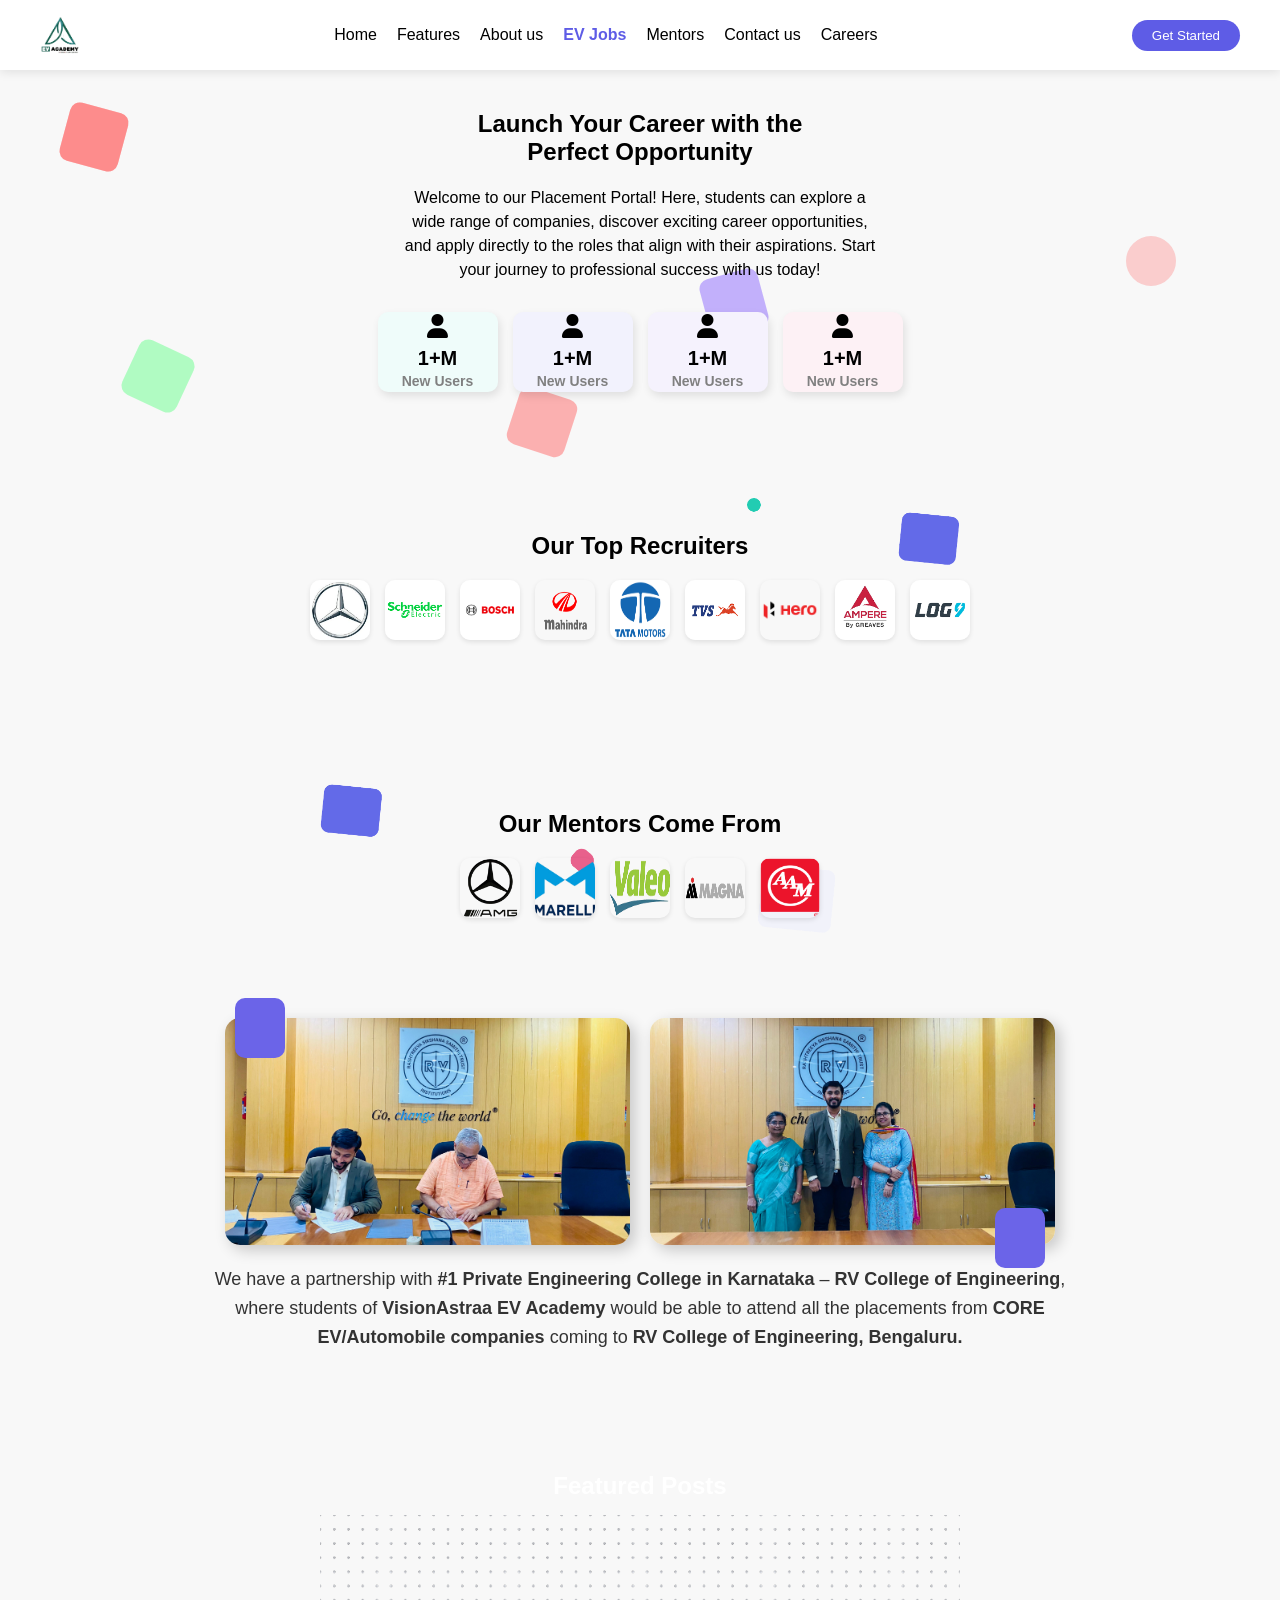
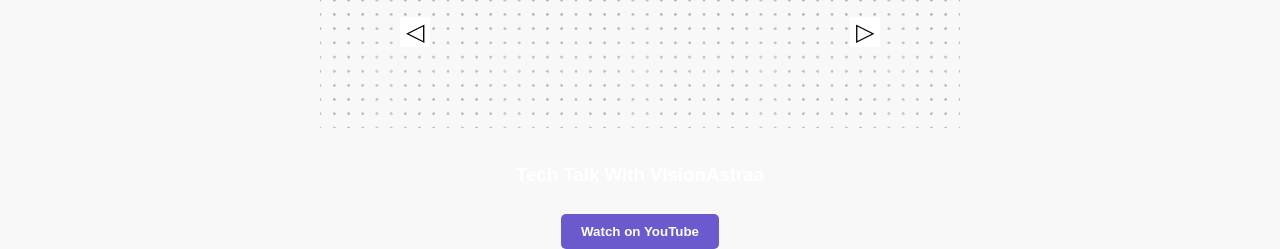
<file: Brunda/index.html>
<!DOCTYPE html>
<html lang="en">
<head>
    <meta charset="UTF-8">
    <meta name="viewport" content="width=device-width, initial-scale=1.0">
    <title>Vision Astraa</title>
    <link rel="stylesheet" href="style.css">
    <link rel="stylesheet" href="https://cdnjs.claoudflare.com/ajax/libs/font-awesome/6.0.0/css/all.min.css">
</head>
<body>

    <header>
        <div class="logo">
            <img src="images/VisionAstra_Logo.png" alt="Vision Astraa Logo">
        </div>
        <nav>
            <ul>
                <li><a href="#">Home</a></li>
                <li><a href="#">Features</a></li>
                <li><a href="#">About us</a></li>
                <li><a href="#" class="active">EV Jobs</a></li>
                <li><a href="#">Mentors</a></li>
                <li><a href="#">Contact us</a></li>
                <li><a href="#">Careers</a></li>
            </ul>
        </nav>
        <button class="get-started">Get Started</button>
    </header>    
    <div class="back-box">
        <div class="background-triangle">
          <!-- <img src="triangle-filled-svgrepo-com.svg" alt="Triangle" /> -->
        </div>
  
        <div class="background-box"></div>
        <div class="background-box"></div>
        <div class="background-box"></div>
        <div class="background-box"></div>
        <div class="background-box"></div>
        <div class="background-svg">
          <svg xmlns="http://www.w3.org/2000/svg" viewBox="0 0 512 512">
            <path d="M256 512A256 256 0 1 0 256 0a256 256 0 1 0 0 512z" />
          </svg>
        </div>
      </div>
  

    <section class="hero">
        <h1>Launch Your Career with the <br> Perfect Opportunity</h1>
        <p>Welcome to our Placement Portal! Here, students can explore a <br>
            wide range of companies, discover exciting career opportunities, <br>
            and apply directly to the roles that align with their aspirations. Start <br>
            your journey to professional success with us today!
        </p>

        <!-- New Users Stats in a Row -->
        <div class="stats">
            <div class="stat-box purple">
                <i class="fas fa-user"></i>
                <p>1+M</p>
                <span>New Users</span>
            </div>
            <div class="stat-box green">
                <i class="fas fa-user"></i>
                <p>1+M</p>
                <span>New Users</span>
            </div>
            <div class="stat-box pink">
                <i class="fas fa-user"></i>
                <p>1+M</p>
                <span>New Users</span>
            </div>
            <div class="stat-box blue">
                <i class="fas fa-user"></i>
                <p>1+M</p>
                <span>New Users</span>
            </div>
        </div>
    </section>

    <section class="recruiters">
        <h2>Our Top Recruiters</h2>
        <div class="company-logos">
            <img src="images/mbz.jpeg" alt="Mercedes">
            <img src="images/se.png" alt="Mercedes">
            <img src="images/bosch.jpg" alt="Mercedes">
            <img src="images/mml.png" alt="Mercedes">
            <img src="images/tm.jpg" alt="Mercedes">
            <img src="images/tvs.png" alt="Mercedes">
            <img src="images/hero.png" alt="Mercedes">
            <img src="images/ag.png" alt="Mercedes">
            <img src="images/log9.png" alt="Mercedes">
        </div>
    </section>

    <section class="mentors">
        <h2>Our Mentors Come From</h2>
        <div class="company-logos">
            <img src="images/mercedesamg-removebg-preview.png" alt="mercedes">
                <img src="images/png-transparent-marelli-hd-logo-thumbnail-removebg-preview.png" alt="marelli">
                <img src="images/png-transparent-valeo-hd-logo-thumbnail-removebg-preview.png" alt="valeo">
                <img src="images/Magna-Steyr-Logo-removebg-preview.png" alt="magna">
                <img src="images/aam_logo.png" alt="magna">
        </div>
    </section>
    <section class="partnership">
        <div class="images">
            <img src="images/rv1.jpg" alt="Signing Agreement">
            <img src="images/rv3.jpg" alt="Team at RV College">
        </div>
        <p>
            We have a partnership with <strong>#1 Private Engineering College in Karnataka</strong> – 
            <strong>RV College of Engineering</strong>, where students of 
            <strong>VisionAstraa EV Academy</strong> would be able to attend all the placements from 
            <strong>CORE EV/Automobile companies</strong> coming to 
            <strong>RV College of Engineering, Bengaluru.</strong>
        </p>
    </section>
    
    <!-- Featured Posts Section -->
    <!-- Featured Posts Section -->
<section class="featured-posts">
    <div class="back-box">
        <!-- <div class="background-triangle"> -->
          <!-- <img src="triangle-filled-svgrepo-com.svg" alt="Triangle" /> -->
        <!-- </div>
  
        <div class="background-box"></div>
        <div class="background-box"></div>
        <div class="background-box"></div>
        <div class="background-box"></div>
        <div class="background-box"></div>
        <div class="background-svg">
          <svg xmlns="http://www.w3.org/2000/svg" viewBox="0 0 512 512">
            <path d="M256 512A256 256 0 1 0 256 0a256 256 0 1 0 0 512z" />
          </svg>
        </div> -->
      </div>
    <h2>Featured Posts</h2>
    <div class="carousel-container">
        <button class="prev-btn">&#9665;</button>
        <div class="video-card">
            <iframe 
                width="100%" 
                height="250" 
                src="https://youtube.com/embed/oYDfUTUXxUs" 
                title="Tech Talk with Vision Astraa"
                frameborder="0"
                allow="accelerometer; autoplay; clipboard-write; encrypted-media; gyroscope; picture-in-picture" 
                allowfullscreen>
            </iframe>
        </div>
        <button class="next-btn">&#9655;</button>
    </div>
    <div class="post-description">
        <h3>Tech Talk With VisionAstraa</h3>
        <!-- <p>
            Adipisicing exercitation et amet tempor ipsum non. Ex ex id nostrud dolore
            duis est excepteur fugiat veniam. Qui consectetur sunt magna eiusmod ipsum.
        </p> -->
        <a href="https://www.youtube.com/watch?v=YOUR_VIDEO_ID" target="_blank">
            <button class="watch-btn">Watch on YouTube</button>
        </a>
    </div>
</section>

</body>
</html>

    
</body>
</html>
</file>
<file: Brunda/style.css>
/* General Styles */
body {
    font-family: 'Poppins', sans-serif;
    margin: 0;
    padding: 0;
    text-align: center;
    background-color: #F8F8F8;
    position: relative;
}

header {
    display: flex;
    justify-content: space-between;
    align-items: center;
    padding: 15px 40px;
    background: white;
    box-shadow: 0px 2px 10px rgba(0, 0, 0, 0.1);
    position: relative;
    z-index: 100;
}

.logo {
    display: flex;
    align-items: center;
}

.logo img {
    height: 40px;
    width: auto;
}

nav ul {
    list-style: none;
    display: flex;
    padding: 0;
    margin: 0;
}

nav ul li {
    margin: 0 10px;
}

nav ul li a {
    text-decoration: none;
    color: black;
    font-weight: 500;
}

nav ul li a.active {
    color: #5E5CE6;
    font-weight: bold;
}

.get-started {
    background-color: #5E5CE6;
    color: white;
    padding: 8px 20px;
    border: none;
    border-radius: 20px;
    cursor: pointer;
}
/* Responsive Navbar */
@media (max-width: 768px) {
    header {
        flex-direction: column;
        align-items: center;
        text-align: center;
    }

    nav ul {
        flex-direction: column;
        gap: 10px;
        display: none; /* Initially hidden */
    }

    nav ul.active {
        display: flex; /* Show when active */
    }

    .get-started {
        margin-top: 10px;
    }
}

/* Hero Section */
.hero {
    padding: 20px;
}

.hero h1 {
    font-size: 24px;
}

.hero p {
    font-size: 16px;
    line-height: 1.5;
}

/* New Users Stats */
.stats {
    display: flex;
    justify-content: center;
    gap: 15px;
    margin-top: 30px;
    flex-wrap: wrap;
}

.stat-box {
    width: 120px;
    height: 80px;
    background-color: #E8E8E8;
    border-radius: 10px;
    display: flex;
    flex-direction: column;
    align-items: center;
    justify-content: center;
    font-weight: bold;
    box-shadow: 2px 4px 8px rgba(0, 0, 0, 0.1);
}

.stat-box i {
    font-size: 24px;
    margin-bottom: 5px;
}

.stat-box p {
    font-size: 20px;
    margin: 0;
}

.stat-box span {
    font-size: 14px;
    color: gray;
}

/* Color Variations */
.purple { background-color: #effcfa; }
.green { background-color: #F2F2FD; }
.pink { background-color: #F5F2FD; }
.blue { background-color: #FDF1F5; }

/* Recruiters & Mentors Section */
.recruiters {
    margin-top: 50px;
    padding: 50px 0;
    background-image: url('images/Group\ 110\ \(2\).png'); /* Background for Recruiters */
    background-size: 50%;
    background-position: center;
    background-repeat: no-repeat;
    position: relative;
    z-index: 10;
}

.mentors {
    margin-top: 50px;
    padding: 50px 0;
    background-image: url('images/Group\ 110\ \(3\).png'); /* Background for Mentors */
    background-size: 50%;
    background-position: center;
    background-repeat: no-repeat;
    position: relative;
    z-index: 10;
}



h2 {
    font-size: 24px;
    font-weight: bold;
}

.company-logos {
    display: flex;
    justify-content: center;
    gap: 15px;
    flex-wrap: wrap;
    margin-top: 20px;
}

.company-logos img {
    width: 60px;
    height: 60px;
    border-radius: 10px;
    box-shadow: 0px 2px 5px rgba(0, 0, 0, 0.1);
}
/* partners section */
/* Partnership Section */
.partnership {
    text-align: center;
    margin: 50px auto;
    max-width: 900px;
    position: relative;
}

.partnership .images {
    display: flex;
    justify-content: center;
    gap: 20px;
    flex-wrap: wrap;
}

.partnership .images img {
    width: 45%;
    border-radius: 15px;
    box-shadow: 5px 5px 15px rgba(0, 0, 0, 0.2);
}

.partnership p {
    font-size: 18px;
    color: #333;
    line-height: 1.6;
    margin-top: 20px;
}

/* Geometrical Shapes */
.partnership::before,
.partnership::after {
    content: "";
    position: absolute;
    width: 50px;
    height: 60px;
    background-color: #6B64E8;
    opacity: 1;
    border-radius: 10px;
    top: 190px;
}

.partnership::before {
    top: -20px;
    left: 5%;
}

.partnership::after {
    bottom: 30px;
    right: 5%;
}

.partnership .pink-dot {
    width: 15px;
    height: 15px;
    background-color: #F28E9E;
    border-radius: 50%;
    position: absolute;
    top: 50px;
    left: 50%;
    transform: translateX(-50%);
}

.partnership .green-dot {
    width: 10px;
    height: 10px;
    background-color: #3ECF8E;
    border-radius: 50%;
    position: absolute;
    bottom: 20px;
    right: 30%;
}

.partnership .purple-shape {
    width: 60px;
    height: 40px;
    background-color: #D1C3FF;
    border-radius: 10px;
    position: absolute;
    top: 100px;
    left: 10%;
}

/* featured post */
.featured-posts {
    position: relative;
    padding: 50px 20px;
    background-image: url('images/Group\ 11.png'); /* Add your image path */
    background-size: 50%;
    height: 340px; /* Ensures image covers the section */
    background-position: center; /* Centers the image */
    background-repeat: no-repeat; /* Prevents repetition */
    color: white; /* Adjust text color for better visibility */
}


.carousel-container {
    display: flex;
    align-items: center;
    justify-content: center;
    position: relative;
    max-width: 600px;
    margin: auto;
}

.video-card {
    position: relative;
    width: 100%;
    max-width: 400px;
}
.video-card iframe {
    width: 100%;
    height: 220px;
    border-radius: 10px;
}
.watch-btn {
    background-color: #ff0000;
    color: white;
    border: none;
    padding: 10px 20px;
    cursor: pointer;
    border-radius: 5px;
    margin-top: 10px;
    font-weight: bold;
}
.watch-btn:hover {
    background-color: #cc0000;
}
.video-card img {
    width: 100%;
    border-radius: 10px;
}

.play-btn {
    position: absolute;
    top: 50%;
    left: 50%;
    transform: translate(-50%, -50%);
    background-color: rgba(255, 255, 255, 0.8);
    border: none;
    border-radius: 50%;
    width: 50px;
    height: 50px;
    font-size: 24px;
    cursor: pointer;
}

.prev-btn, .next-btn {
    background: white;
    border: none;
    font-size: 24px;
    cursor: pointer;
    margin: 0 10px;
}

.post-description {
    max-width: 600px;
    margin: 20px auto;
}

.post-description h3 {
    font-weight: bold;
}

.post-description p {
    color: gray;
    font-size: 14px;
}

.watch-btn {
    background-color: #6a5acd;
    color: white;
    border: none;
    padding: 10px 20px;
    cursor: pointer;
    border-radius: 5px;
    margin-top: 10px;
}


.background-box {
    position: absolute;
    width: 60px;
    height: 60px;
    background: var(--box-color, #ff6b6b);
    transform: rotate(var(--rotate, 15deg));
    opacity: 0.5;
    z-index: -1;
    top: 4%;
    left: 5%;
    border-radius: 10px;

}
.back-box{
    position: absolute;
    width: 100%;
    height: 50%;
}

.background-box:nth-child(1) { --box-color: #ff6b6b; --rotate: 20deg; top: 10%; left: 4%; }
.background-box:nth-child(4) { --box-color: #8e6bff; --rotate: -15deg; top: 22%; left: 55%; }
.background-box:nth-child(5) { --box-color: #6bff8e; --rotate: 25deg; top: 30%; left: 10%; }
.background-box:nth-child(6) { --box-color: #ff6b6b; --rotate: 18deg; top: 35%; left: 40%; }
.background-box:nth-child(7) { --box-color: #6bcbff; --rotate: -20deg; top: 8%; left: 60%; }
.background-box:nth-child(8) { --box-color: #ffca6b; --rotate: 22deg; top: 26%; left: 80%; }
.background-box:nth-child(9) { --box-color: #8e6bff; --rotate: -18deg; top: 15%; left: 90%; }
.background-box:nth-child(10) { --box-color: #6bff8e; --rotate: 24deg; top: 28%; left: 35%; }

.background-svg {
    position: absolute;
    top: 18%;
    left: 88%;
    width: 50px;
    height: 50px;
    opacity: 0.3;
    z-index: -1;
}

.background-svg svg {
    width: 100%;
    height: 100%;
    fill: #ff6b6b;
    transform: rotate(45deg);
}

.background-triangle {
    position: absolute;
    top: 85%;
    left: 8%;
    width: 60px;
    height: 60px;
    opacity: 0.4;
    z-index: -1;
}

.background-triangle img {
    width: 100%;
    height: 100%;
    transform: rotate(-30deg);
}

/* Mobile Navigation Menu */
@media (max-width: 768px) {
    header {
        flex-direction: column;
        align-items: center;
        text-align: center;
    }

    nav ul {
        flex-direction: column;
        gap: 10px;
        display: flex;  /* Ensure the menu is always visible */
        text-align: center;
    }

    nav ul li {
        padding: 8px 0;
    }

    .menu-toggle {
        display: none; /* Hide hamburger menu since navbar is always visible */
    }

    .get-started {
        margin-top: 10px;
    }
}
</file>
